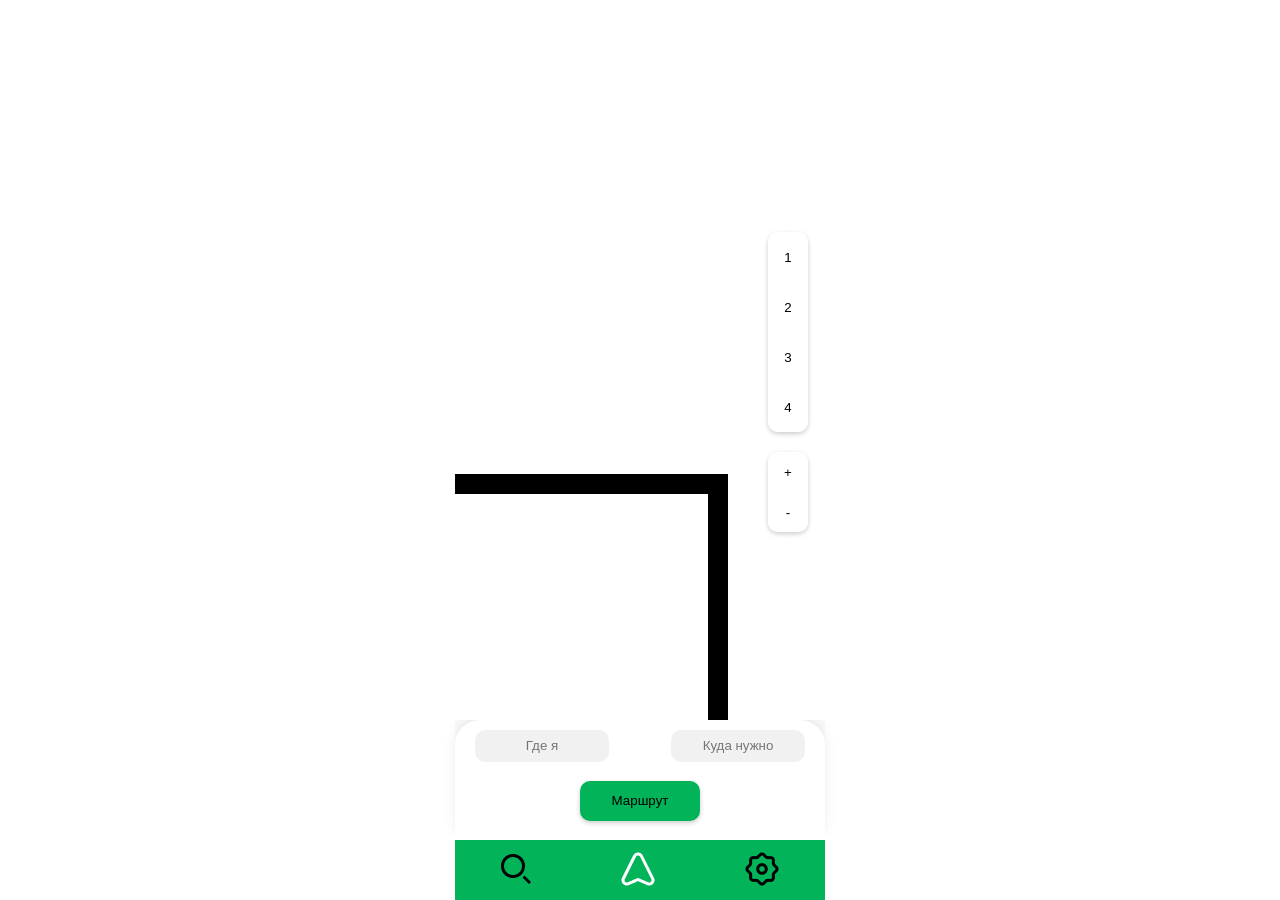
<file: index.html>
<!DOCTYPE html>
<html lang="ru">
  <head>
    <meta charset="UTF-8" />
    <meta name="viewport" content="width=device-width, initial-scale=1.0" />
    <title>Навигатор СПБГЛТУ</title>
    <!-- Подключение стилей -->
    <link rel="stylesheet" href="./css/reset.css" />
    <link rel="stylesheet" href="./css/style.css" />
    <!-- Подключение иконки сайта -->
    <!-- TODO: Попробовать правильно подключить иконки -->
    <!-- TODO; https://www.youtube.com/watch?v=OzBLeZcTjZs&list=LL&index=1 -->
    <!-- TODO: Разобраться с иконками приложения на Android -->
    <link rel="icon" type="image/x-icon" href="./image/icon.png" />
  </head>
  <body>
    <div class="container">
      <header class="header"></header>
      <main class="main">
        <!-- Заготовка под карту -->
        <canvas class="map"></canvas>
        <div id="map-container">
          <canvas id="map-elem"></canvas>
        </div>
        <!-- * Уведомления для работы с формой поиска -->
        <!-- !Перенести всё в новый js файл чисто под уведомления -->
        <div id="notification-done" class="notification">Маршрут построен!</div>
        <div
          id="notification-error-start"
          class="notification notification--error"
        >
          Введите начало маршрута!
        </div>
        <div
          id="notification-error-end"
          class="notification notification--error"
        >
          Введите конец маршрута!
        </div>
        <div
          id="notification-error-both"
          class="notification notification--error"
        >
          Точки маршрута не заданы!
        </div>
        <div
          id="notification-error-equal"
          class="notification notification--error"
        >
          Точки маршрута совпадают!
        </div>
        <div
          id="notification-error-not-found"
          class="notification notification--error"
        >
          Кабинет не найден!
        </div>
        <!-- Инструменты для работы с картой -->
        <div class="tools">
          <!-- Выбор этажа -->
          <div class="tools__floor">
            <div class="floor__first">
              <button onclick="changeFloor(1)" class="floor__button">1</button>
            </div>
            <div class="floor__second">
              <button onclick="changeFloor(2)" class="floor__button">2</button>
            </div>
            <div class="floor__third">
              <button onclick="changeFloor(3)" class="floor__button">3</button>
            </div>
            <div class="floor__fourth">
              <button onclick="changeFloor(4)" class="floor__button">4</button>
            </div>
          </div>
          <!-- Масштаб карты -->
          <div class="tools__zoom">
            <div class="zoom__in">
              <button class="zoom__button" onclick="zoom('+')">+</button>
            </div>
            <div class="zoom__out">
              <button class="zoom__button" onclick="zoom('-')">-</button>
            </div>
          </div>
        </div>
        <!-- !Форма поиска кабинетов -->
        <div id="search-form" class="search-form">
          <div class="search-form__header">
            <h2 class="search-form__header-title">Поиск аудитории.</h2>
            <button
              onclick="searchFormClose()"
              class="search-form__header-button"
            ></button>
          </div>
          <div class="search-form__wrapper">
            <form class="search-form__main">
              <input
                id="searchFormInput"
                class="search-form__main-input"
                type="text"
                placeholder="Введите номер кабинета."
                autocomplete="off"
              />
              <ul id="searchFormOutput" class="search-form__main-output"></ul>
            </form>
          </div>
        </div>
        <!-- !Форма настроек приложения -->
        <div class="setting-form">
          <div class="setting-form_wrapper">
            <h2 class="setting-form__title">Настройки приложения</h2>
            <div class="setting-form__main">
              <div class="setting-form__language">
                <!-- TODO: Правильно назвать класс -->
                <p class="setting-form__language-paragrah">Смена языка</p>
                <input
                  class="setting-form__language-button"
                  type="checkbox"
                  onclick="checkboxTestLight()"
                />
                <input
                  class="setting-form__language-button"
                  type="checkbox"
                  onclick="checkboxTestDark()"
                />
              </div>
              <div class="setting-form__theme"></div>
            </div>
          </div>
        </div>
      </main>
      <footer class="footer">
        <!-- Форма для поиска маршрута -->
        <div class="routeSearchForm">
          <div class="routeSearchForm__wrapper">
            <!-- Ввод начала маршрута -->
            <div class="routeSearchForm__start">
              <input
                onfocus="pageUp()"
                onblur="pageDown()"
                id="routeStart"
                class="routeSearchForm__input routeSearchForm__start-input"
                type="tel"
                placeholder="Где я"
                autocomplete="off"
              />
            </div>
            <div class="routeSearchForm__end">
              <input
                onfocus="pageUp()"
                onblur="pageDown()"
                id="routeEnd"
                class="routeSearchForm__input routeSearchForm__end-input"
                type="tel"
                placeholder="Куда нужно"
                autocomplete="off"
              />
            </div>
          </div>
          <div class="routeSearchForm__build-route">
            <!-- !ТУТ ВИСИТ ПОДНЯТИЕ -->
            <button class="build-route__button" onclick="routePlan()">
              Маршрут
            </button>
          </div>
        </div>
        <!-- Меню -->
        <nav class="menu">
          <ul class="menu__list">
            <!-- Поиск -->
            <li class="menu__item">
              <button class="menu__item-button" onclick="testForm()">
                <img
                  class="menu__item-image"
                  src="./image/icons/Search.png"
                  alt="Search section"
                />
              </button>
            </li>
            <!-- Навигация -->
            <li class="menu__item">
              <button class="menu__item-button">
                <img
                  class="menu__item-image"
                  src="./image/icons/Navigation.png"
                  alt="Navigation section"
                />
              </button>
            </li>
            <!-- Настройки -->
            <li class="menu__item">
              <button class="menu__item-button">
                <img
                  class="menu__item-image"
                  src="./image/icons/Setting.png"
                  alt="Setting section"
                />
              </button>
            </li>
          </ul>
        </nav>
      </footer>
    </div>
    <script src="./js/main.js"></script>
    <script src="./js/database/graph.js"></script>
    <script src="./js/search/search.js"></script>
    <script src="./js/notification/notification.js"></script>
    <script src="./js/map/map.js"></script>
  </body>
</html>
</file>
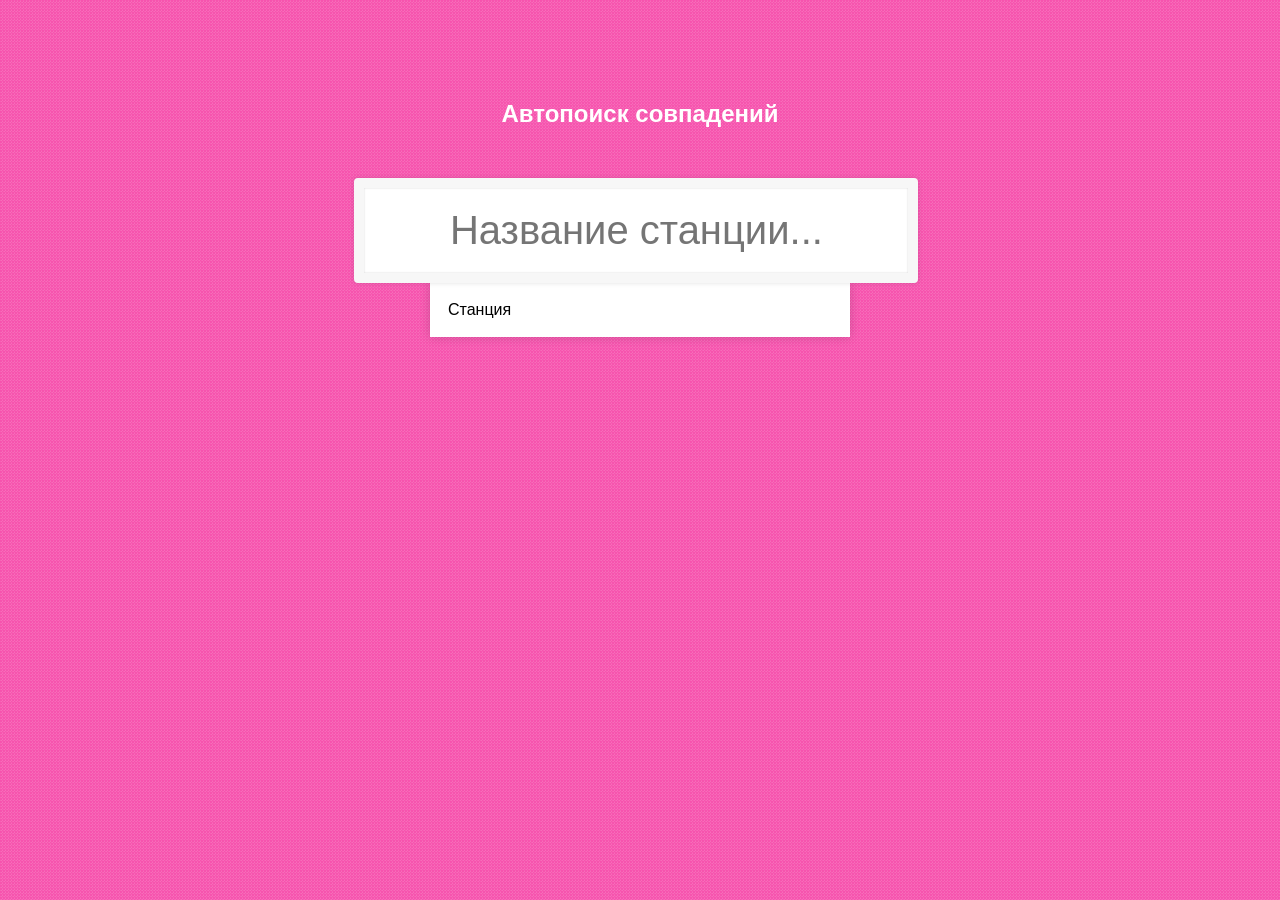
<file: Search/search.html>
<!DOCTYPE html>
<html lang="en">
  <head>
    <meta charset="UTF-8" />
    <title>Автопоиск совпадений при вводе</title>
    <link rel="stylesheet" href="./search.css" />
  </head>

  <body>
    <div class="wrapper">
      <h2>Автопоиск совпадений</h2>
      <form class="form">
        <input type="text" class="search" placeholder="Название станции..." />
        <ul class="options">
          <li>станция</li>
        </ul>
      </form>
    </div>

    <script src="./search.js"></script>
  </body>
</html>
</file>
<file: css/style.css>
/* Добавление шрифта из файла и применение его ко всему приложению */
@font-face {
  @import url("https://fonts.googleapis.com/css2?family=Inter&display=swap");
  font-family: "Inter", sans-serif;
  font-weight: 400;
  font-style: normal;
}

html {
  height: 100%;
}

body {
  font-family: "Inter", sans-serif;
  height: 100%;
  position: sticky;
}

/* Задание контейнера для всего приложения */
.container {
  max-width: 370px;
  min-height: 100%;
  display: flex;
  flex-direction: column;
  margin: 0 auto;
  /* background-image: url("../img/Background.jpg"); */
  background-color: #fafafa;
}

/* !Раздел main */
.main {
  flex: 1 1 auto;
  position: relative;
  overflow: hidden;
}

.map {
}

/* Уведомления формы */
.notification {
  display: none;
  position: fixed;
  top: 65%;
  left: 50%;
  transform: translate(-50%, -50%);
  background-color: #02b359;
  font-size: 14px;
  padding: 10px 20px;
  color: #ffffff;
  border-radius: 20px;
  box-shadow: 0px 5px 15px -3px rgba(0, 0, 0, 0.1);
  z-index: 9999;
  text-align: center;
}

.notification--error {
  background-color: #ff4433;
}

/* Инструменты карты */
.tools {
  position: absolute;
  top: 60%;
  left: 90%;
  transform: translate(-50%, -50%);
}

/* Смена этажей */
.tools__floor {
  background-color: #ffffff;
  width: 40px;
  border: 0px;
  border-radius: 10px;
  margin-bottom: 20px;
  box-shadow: 0 2px 5px rgba(0, 0, 0, 0.2);
}

.floor__button {
  width: 40px;
  height: 50px;
  padding-top: 20px;
  padding-bottom: 20px;
  background-color: #ffffff;
  color: #000000;
  border: 0px;
  border-radius: 10px;
  display: flex;
  align-items: center;
  justify-content: center;
}

.floor__button--last {
  margin-bottom: 0px;
}

.floor__button:active,
.floor__button:focus {
  background-color: #02b359;
  color: #fff;
  transition: 0.5s;
}

/* Масштаб карты */
.tools__zoom {
  background-color: #ffffff;
  width: 40px;
  border-radius: 10px;
  margin-bottom: 100px;
  box-shadow: 0 2px 5px rgba(0, 0, 0, 0.2);
}

.zoom__button {
  width: 40px;
  height: 40px;
  border: none;
  background-color: #ffffff;
  color: #000000;
  border-radius: 10px;
}

/* Стили формы */
/* Отступы висят на самом элементе с целью возможности адаптировать под большой экран на потом */
/* С другой стороны форму лучше оставить fixed даже под огромные телевизоры */

/* !Раздел footer */
.footer {
}

.routeSearchForm {
  width: 100%;
  height: 120px;
  background-color: #ffffff;
  border-radius: 25px 25px 0px 0px;
  display: flex;
  flex-wrap: wrap;
  align-items: center;
  box-shadow: 0px -5px 15px -3px rgba(0, 0, 0, 0.1);
}

.routeSearchForm__wrapper {
  width: 330px;
  margin: 0 auto;
  display: flex;
  flex-wrap: wrap;
  justify-content: space-between;
  align-items: center;
}

.routeSearchForm__input {
  width: 130px;
  height: 30px;
  background-color: #f1f1f1;
  border: none;
  border-radius: 10px;
  display: block;
  text-align: center;
}
::-webkit-input-placeholder {
  text-align: center;
}
:-moz-placeholder {
  /* Firefox 18- */
  text-align: center;
}
::-moz-placeholder {
  /* Firefox 19+ */
  text-align: center;
}
:-ms-input-placeholder {
  text-align: center;
}

/*  Учесть все состояние активного поля */
.routeSearchForm__input:focus,
.routeSearchForm__input:active {
  outline: none;
}

.routeSearchForm__build-route {
  width: 120px;
  margin: 0 auto;
  margin-bottom: 10px;
}

.build-route__button {
  width: 120px;
  height: 40px;
  margin: 0 auto;
  border: none;
  border-radius: 10px;
  box-shadow: 0 2px 5px rgba(0, 0, 0, 0.2);
  background-color: #02b359;
  color: #000000;
}

/* Меню */

.menu {
  width: 100%;
  background-color: #02b359;
}

.menu__list {
  width: 290px;
  height: 60px;
  margin: 0 auto;
  display: flex;
  flex-wrap: wrap;
  justify-content: space-between;
  align-items: center;
  list-style-type: none;
}

.menu__item-button {
  background-color: transparent;
  border: none;
}

/* Форма поиска кабинетов */
.search-form {
  width: 340px;
  height: 400px;
  position: fixed;
  left: 50%;
  top: 50%;
  transform: translate(-50%, -50%);
  display: none;
  background-color: #fafafa;
  border-radius: 20px;
  box-shadow: 0px 5px 15px -3px rgba(0, 0, 0, 0.1);
}

.search-form__header {
  width: 100%;
  height: 40px;
  display: flex;
  justify-content: center;
  align-items: center;
  background-color: #02b359;
  border-radius: 20px 20px 0px 0px;
  /* position: relative; */
  margin-bottom: 20px;
}

.search-form__header-button {
  width: 17px;
  height: 17px;
  position: fixed;
  left: 90%;
  top: 5%;
  transform: translate(-50%, -50%);
  border: none;
  background-color: transparent;
  background-image: url(../image/icons/cross.svg);
}

.search-form__wrapper {
  width: 320px;
  margin: 0 auto;
}

.search-form__main-input {
  display: block;
  width: 320px;
  height: 40px;
  margin: 0 auto;
  margin-bottom: 30px;
  border: none;
  border-radius: 10px;
  outline: none;
  text-align: center;
  background-color: #f1f1f1;
}

.search-form__main-output-string {
  display: block;
  width: 320px;
  height: 40px;
  margin: 0 auto;
  margin-bottom: 10px;
  border: none;
  border-radius: 10px;
  outline: none;
  text-align: center;
  background-color: #f1f1f1;
}

.map {
  width: 100%;
  height: 450px;
  background-image: url("../image/map.jpg");
  background-size: cover;
  background-position: center;
}

/* ! Запихнуть две кнопки в общий div */
/* ! Повесить на него margin-top и justify-content: space-between */
.search-form__main-output-button-start {
  width: 60px;
  height: 30px;
  margin-right: 20px;
}

.search-form__main-output-button-end {
  width: 60px;
  height: 30px;
}

.test-li {
  background-color: #02b359;
}

/* !ТЕСТОВЫЕ СТИЛИ */
.setting-form__language-button {
  border-radius: 50%;
}

/* !Временные стили карты */
#map-container {
  height: 100px;
  width: 100vw;
  position: relative;
  background-color: aqua;
}

#map-elem {
  position: absolute;
  background-color: #ffffff;
  font-size: 1.6em;
  width: 3840px;
  height: 2160px;
  /* width: 100vw;
  height: 100vh; */
  background-image: url("../image/full_map.jpg");
  transform: translate(-50%, -50%);
  left: 50%;
  top: 50%;
  display: grid;
  place-items: center;
  border-radius: 0.3em;
  cursor: move;
}
</file>
<file: Search/search.css>
html {
  background-color: #f654ae;
  background-image: url("data:image/svg+xml,%3Csvg xmlns='http://www.w3.org/2000/svg' width='4' height='4' viewBox='0 0 4 4'%3E%3Cpath fill='%23ffffff' fill-opacity='0.4' d='M1 3h1v1H1V3zm2-2h1v1H3V1z'%3E%3C/path%3E%3C/svg%3E");
  background-size: 3px;
  font-family: Arial, sans-serif;
}

*,
*:before,
*:after {
  box-sizing: inherit;
}

.wrapper {
  margin: 100px auto;
}

h2 {
  text-align: center;
  color: #fff;
  margin: 0;
}

input {
  width: 100%;
  padding: 20px;
}

.form {
  max-width: 420px;
  margin: 50px auto;
}

input.search {
  margin: 0;
  text-align: center;
  outline: 0;
  border: 10px solid #f7f7f7;
  width: 120%;
  left: -18%;
  position: relative;
  z-index: 2;
  border-radius: 4px;
  font-size: 40px;
  box-shadow: 0 0 5px rgba(0, 0, 0, 0.12), inset 0 0 2px rgba(0, 0, 0, 0.19);
}

.options {
  margin: 0;
  padding: 0;
  position: relative;
}

.options li {
  background: white;
  list-style: none;
  box-shadow: 0 0 10px rgba(0, 0, 0, 0.16);
  margin: 0;
  padding: 18px;
  text-transform: capitalize;
}

.hl {
  /* background: #ffc600; */
  background: #f654ae;
}

.button-start {
  width: 40px;
  height: 20px;
  background: green;
  border: none;
}

.button-end {
  width: 40px;
  height: 20px;
  background: red;
  border: none;
}
</file>
